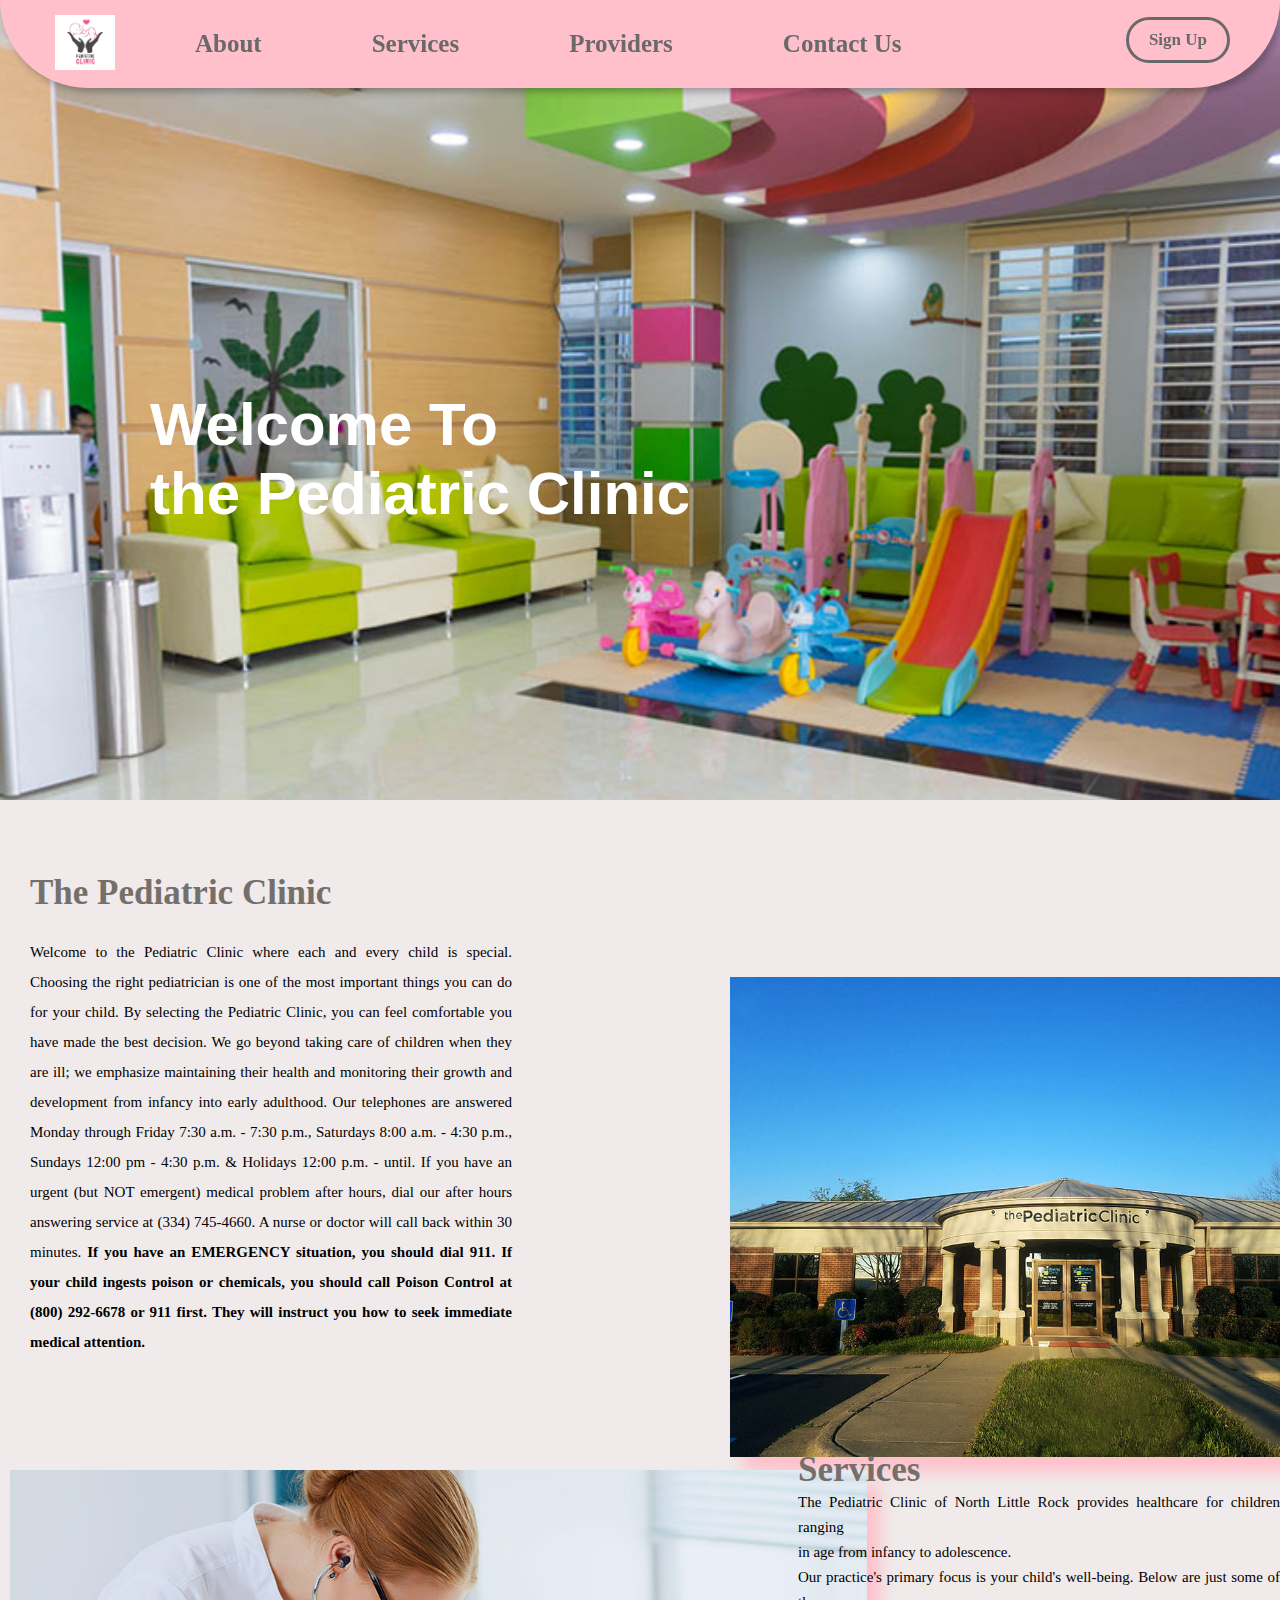
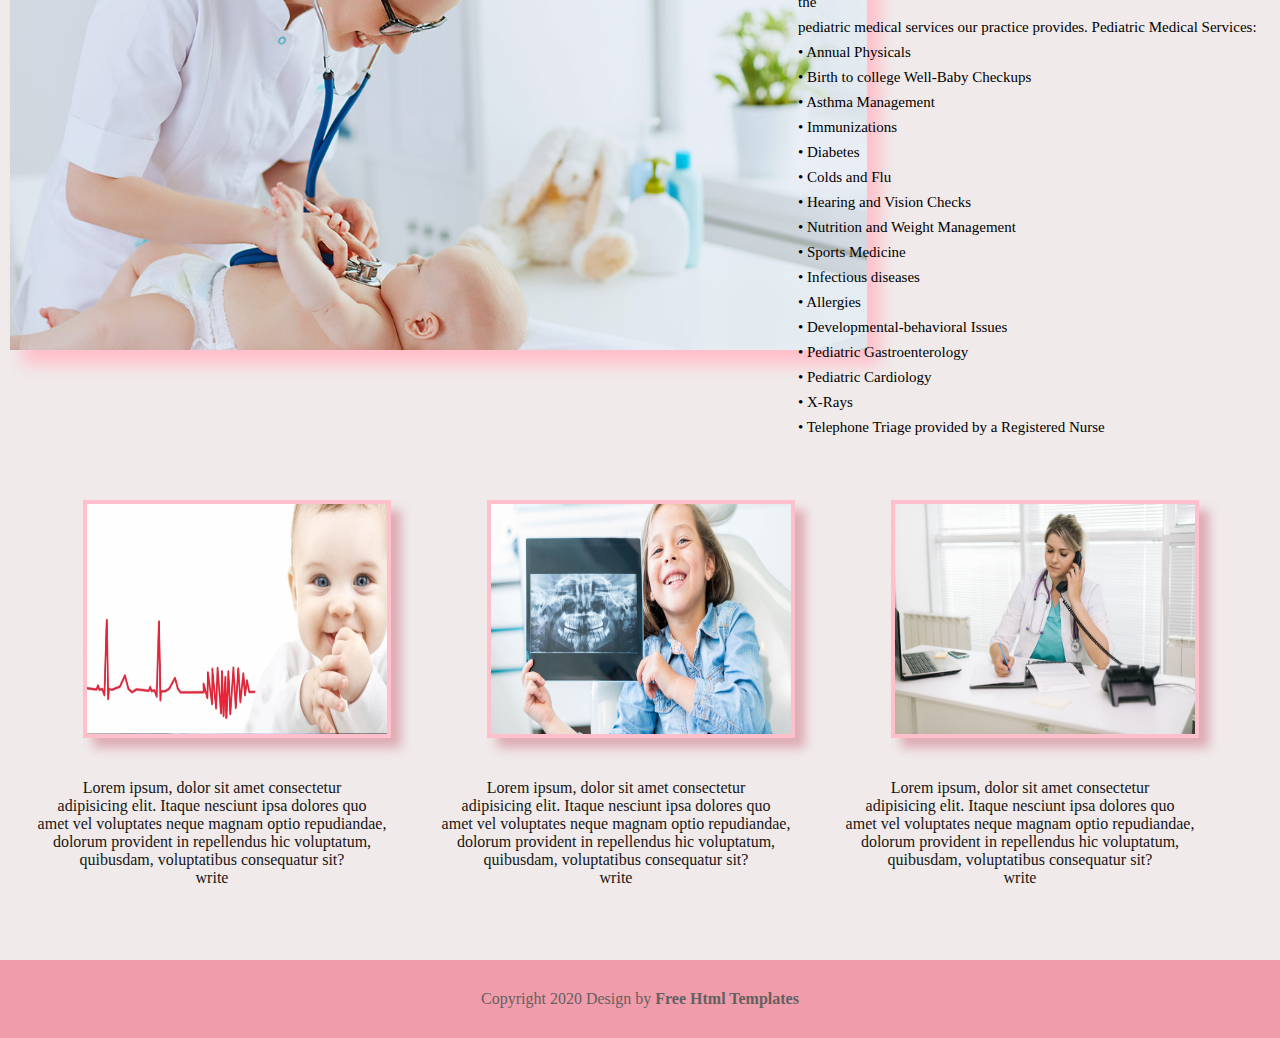
<file: index.html>
<!DOCTYPE html>
<html lang="en">
<title>Pediatric Clinic</title>
<head>
    <meta charset="UTF-8">
    <title>new project</title>
    <link rel="stylesheet" href="css/style.css">
    <link rel="stylesheet" href="css/normalize.css">
    <link rel="stylesheet" href="css/font-awesome.min.css">
</head>

<body>
    <!-- start header -->
    <div class="navbar">
        <div class="container">
            <div class="image">
                <img src="img/logo.jpg" width="60px" />
            </div>
            <div class="icon">
                <ul>
                    <li><a href="#About">About </a></li>
                    <li><a href="#Services"> Services </a></li>
                    <li><a href="#Providers"> Providers </a></li>
                    <li><a href="#Contact Us">Contact Us</a></li>
                </ul>
                <div class="norsign">
                    <a href="signup.html">Sign Up </a>
                </div>
            </div>

        </div>
    </div>
    <!--end header-->
    <!--start slider-->

    <div class="slider">
        <div class="container">
            <div class="intro">
                <h1> Welcome To <br>the Pediatric Clinic </h1>
            </div>
        </div>
    </div>
    <!--end slider -->
    <!--start section one -->
    <div id="About">
        <div class="sectionone">
            <div class="container">
                <div class="sectiononenora">
                    <h1>The Pediatric Clinic</h1>
                    <div class="parag">
                        <p>Welcome to the Pediatric Clinic where each and every child is special.
                            Choosing the right pediatrician is one of the most important things you can do for your
                            child.
                            By
                            selecting the Pediatric Clinic, you can feel comfortable you have made the best decision. We
                            go
                            beyond
                            taking care of children when they are ill; we emphasize maintaining their health and
                            monitoring
                            their
                            growth and development from infancy into early adulthood.
                            Our telephones are answered Monday through Friday 7:30 a.m. - 7:30 p.m., Saturdays 8:00 a.m.
                            -
                            4:30
                            p.m., Sundays 12:00 pm - 4:30 p.m. & Holidays 12:00 p.m. - until. If you have an urgent (but
                            NOT
                            emergent) medical problem after hours, dial our after hours answering service at (334)
                            745-4660.
                            A nurse or doctor will call back within 30 minutes.
                            <span>If you have an EMERGENCY situation, you should dial 911.
                                If your child ingests poison or chemicals, you should call Poison Control at (800)
                                292-6678
                                or
                                911
                                first. They will instruct you how to seek immediate medical attention.</span>
                        </p>
                    </div>
                    <div class="imagenora">
                        <img src="img/ped.jpg" height="480px" />
                    </div>
                </div>
            </div>
        </div>
    </div>

    <!--end section one -->
    <!--start section two -->
    <div id="Services">
        <div class="sectiontwo">
            <div class="container">
                <div class="imagesalma">
                    <img src="img/i2.jpg" height="480px" />
                </div>
                <div class="sectiontwosalma">
                    <h2> Services</h2>
                    <div class="paragserv">
                        <p>The Pediatric Clinic of North Little Rock provides healthcare for children ranging<br> in age
                            from
                            infancy to adolescence.<br>
                            Our practice's primary focus is your child's well-being. Below are just some of the<br>
                            pediatric
                            medical services our practice provides. Pediatric Medical Services:<br>
                            • Annual Physicals<br>
                            • Birth to college Well-Baby Checkups<br>
                            • Asthma Management<br>
                            • Immunizations<br>
                            • Diabetes<br>
                            • Colds and Flu<br>
                            • Hearing and Vision Checks<br>
                            • Nutrition and Weight Management<br>
                            <span>• Sports Medicine<br>
                                • Infectious diseases<br>
                                • Allergies<br>
                                • Developmental-behavioral Issues<br>
                                • Pediatric Gastroenterology<br>
                                • Pediatric Cardiology<br>
                                • X-Rays<br>
                                • Telephone Triage provided by a Registered Nurse<br></span>
                        </p>
                    </div>

                </div>
            </div>
        </div>
    </div>

    <!--end section two -->
    <!--start section three-->

    <div class="threeimages">
        <div class="container">
            <div class="ourphoto">
                <div><img src="img/2lb.jpg" height="230px" width="300px" />
                    <p>Lorem ipsum, dolor sit amet consectetur <br> adipisicing elit. Itaque nesciunt ipsa dolores quo
                        <br>amet vel voluptates neque magnam optio repudiandae,<br> dolorum provident in repellendus hic
                        voluptatum, <br>quibusdam, voluptatibus consequatur sit?<br> write
                    </p>
                </div>
                <div><img src="img/xray.jpg" height="230px" width="300px" />
                    <p>Lorem ipsum, dolor sit amet consectetur <br> adipisicing elit. Itaque nesciunt ipsa dolores quo
                        <br>amet vel voluptates neque magnam optio repudiandae,<br> dolorum provident in repellendus hic
                        voluptatum, <br>quibusdam, voluptatibus consequatur sit?<br> write
                    </p>
                </div>
                <div><img src="img/s1.jpg" height="230px" width="300px" />
                    <p>Lorem ipsum, dolor sit amet consectetur <br> adipisicing elit. Itaque nesciunt ipsa dolores quo
                        <br>amet vel voluptates neque magnam optio repudiandae,<br> dolorum provident in repellendus hic
                        voluptatum, <br>quibusdam, voluptatibus consequatur sit?<br> write
                    </p>
                </div>
            </div>

        </div>
    </div>

    <!--end section three-->
    <!--start footer-->
    <div class="end_footer">
        <p>Copyright 2020 Design by <a href="#"> Free Html Templates </a> </p>
    </div>
    <!--end footer-->

</body>

</html>
</file>
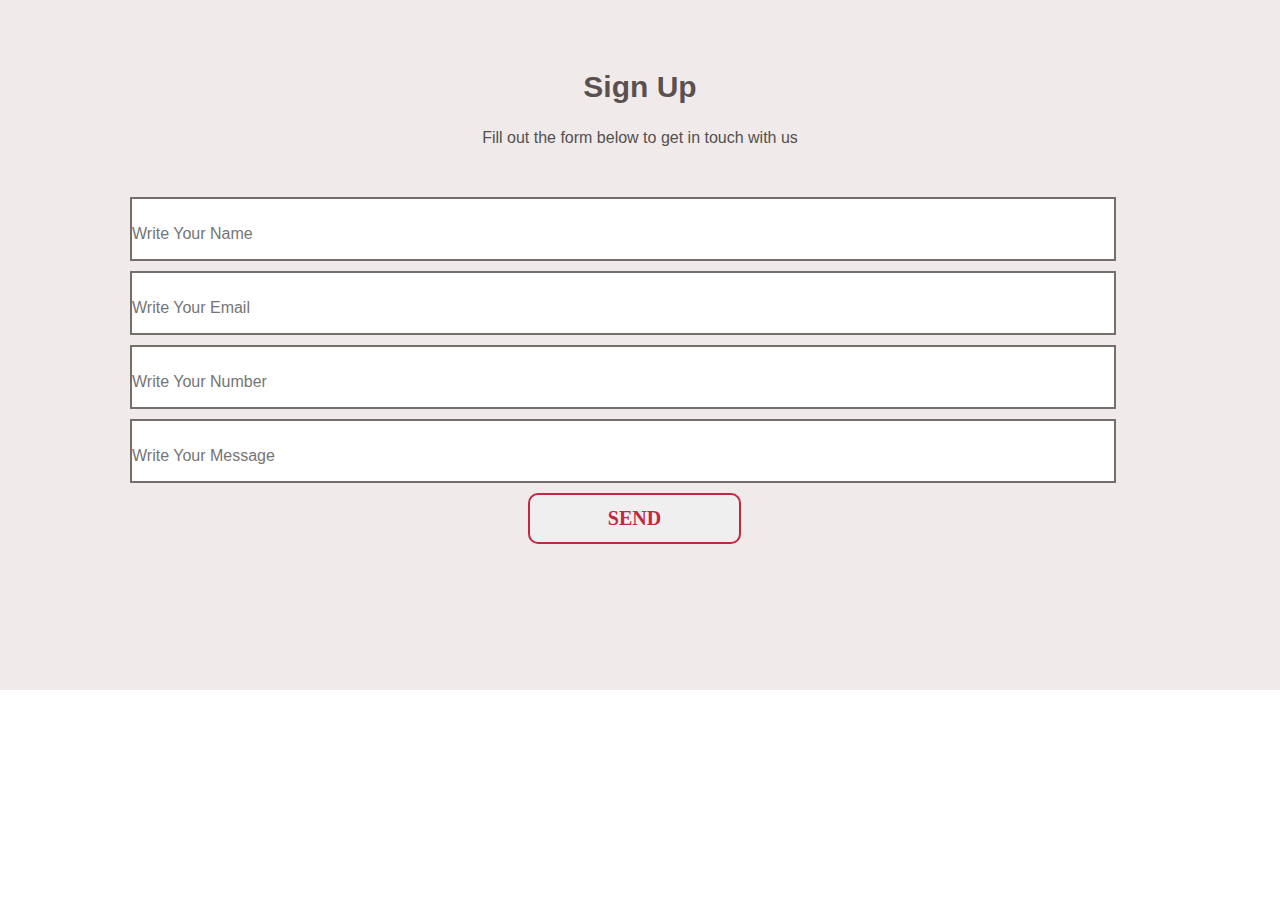
<file: signup.html>
<!DOCTYPE html>
<html lang="en">

<head>
    <meta charset="UTF-8">
    <link rel="stylesheet" href="css/style.css">
    <link rel="stylesheet" href="css/normalize.css">
    <link rel="stylesheet" href="css/font-awesome.min.css">
    <title>Document</title>
</head>

<body>
    <!--start sign up-->

    <div class="SignUp">
        <div class="container">
            <h2>Sign Up </h2>
            <p> Fill out the form below to get in touch with us </p>
            <form class="form">
                <input type="text" name="name" placeholder="Write Your Name" required>
                <br>
                <input type="email" name="email" placeholder="Write Your Email" required>
                <br>
                <input type="text" name="phone" placeholder="Write Your Number" required>
                <br>
                <input type="text" name="message" placeholder="Write Your Message" required>
                <br>
                <input type="submit" value="Send">
            </form>
        </div>

    </div>

    <!--end sign up -->
</body>

</html>
</file>
<file: css/style.css>
*{
	margin: 0;
	padding: 0;
	font-family:"sans-serif";
}
body
{
    margin: 0;
    padding: 0;
    font-family: arial;
}
.clear_fix
{
    clear:both;
}
.container
{
    width:1180px;
    margin: auto;
}
/*start navbar */
.navbar {
    width:100%;
    position:fixed;
    border-radius:0  0 100px 100px ;
    background-color:pink;
    box-shadow: 4px 4px 7px rgba(19, 18, 18, 0.3);
}
.navbar  .container  .image img {
    float:left;
    padding-top:15px;
    margin-left:5px
}    
.navbar .container .icon ul 
{
    list-style:none;
    
}
.navbar .container .icon ul li
{
    float:left;
    padding:30px;
    margin-left:50px ;
}
.navbar .container .icon  ul  li a {
    color:dimgrey;
    text-decoration:none;
    font-family:Monotype Corsiva;
    font-weight: bold;
    font-size:25px ;
    
}
.navbar .container .icon ul  li a:hover{
    color:#fff;
   
}
.navbar .container .icon .norsign  a
{
    font-weight: bold;
    float: right;
    margin-top:17px ;
    font-size: 17px;
    padding: 10px 20px ;
    background: none;
    border: 3px solid dimgrey;
     color:dimgrey;
    border-radius:50px;
    cursor: pointer;
    text-decoration:none;
    font-family:Monotype Corsiva;
}
.navbar .container .icon .norsign a:hover
{
    background: #000;
    color: #fff;
    border-color: #000;
}
/*end navbar*/
/*start slider*/

.slider{
    height:800px;
    background-image:url('../img/i3.png');
    background-size:cover;
    margin-bottom:0;
}
.slider .intro h1{
    padding-top:350px;
    float:left;
    color:#fff;
    font-family:arial;
    font-size:60px;
    margin-left:100px
}
/*end slider*/
/*start section one */
 .sectionone .container {
       background-color:#f0eaea;
       padding-top:50px;
       padding-bottom:50px;
       width:100% ;
       height:500px;
        }
        .sectionone .container .sectiononenora {
                width:40%;
                float:left;
               }
  .sectionone .container .sectiononenora  h1 {
         color:#756f6c;
        font-size:35px;
        font-family:Calibri Light;
        margin-left:30px ;
        
    }
    .sectionone .container .sectiononenora  p {
        text-align: justify;
        font-size:15px;
       line-height:30px;
       color: black;
      font-family:Calibri Light;
      margin-left:30px ;
   }
   .sectionone .container .sectiononenora  span {
  font-weight: bold;
}
   .sectionone .container .imagenora  {
    width:60%;
    float:left;
   
   }
   .sectionone .container .imagenora img {
    margin-left:730px;
    margin-top:-380px ;
    box-shadow:13px 15px 15px  pink;
   }
/*end section one */
/*start section two*/
.sectiontwo .container {
    background-color:#f0eaea;
    padding-top:70px;
    padding-bottom:70px;
    width:100% ;
    height:500px;
     }
     .sectiontwo .container .imagesalma  {
        width:60%;
        float:left;
       
       }
       .sectiontwo .container .imagesalma img {
       
        box-shadow:13px 15px 15px  pink;
        margin-left:10px ;
       }
     .sectiontwo .container .sectiontwosalma {
             width:40%;
             float:left;
            }
.sectiontwo .container  .sectiontwosalma  h2 {
      color:#756f6c;
     font-size:35px;
     font-family:Calibri Light;
     margin-left:30px ;
     margin-top:-20px ;
     
 }
 .sectiontwo .container  .sectiontwosalma p {
     text-align: justify;
     font-size:15px;
    line-height:25px;
    color:black;
   font-family:Calibri Light;
   margin-left:30px ;
}
.sectiontwo .container  .sectiontwosalma span{
    color:black;
   font-family:Calibri Light;
   display: inline-block;
}


/*end section two */
/*start section three */
.threeimages .container {
   padding-top:60px ;
   padding-bottom:60px ;
   height:400px ;
   background-color:#f0eaea;
   width:100% ;
}

.threeimages .container .ourphoto div {
	float:left;
	margin-left:20px;
	width:30%;
	text-align:center
}
.threeimages .container .ourphoto div p {
	text-align:center;
    color: rgb(22, 21, 21);
    padding:17px ;
}
.threeimages .container .ourphoto div img{	
	margin-left:50px;
    margin-bottom: 20px;
	padding:3px;
	background-color:pink;
	border:1px solid pink;
	box-shadow:10px 10px 10px rgb(221, 172, 180);
}
.threeimages .container .ourphoto div img:hover{	

 transform:scale(1.3);
   opacity:45%;
   transition:1s;
}
/*end section three */
/* start footer*/
.end_footer{
    background-color:rgb(241, 156, 170);
    padding-top:30px;
    padding-bottom:30px ;
    
}
.end_footer p{
    
    text-align:center;
    font-family:Calibri Light;
    color:rgb(98, 97, 97);
}
.end_footer p a{
    text-decoration:none;
     color:rgb(98, 97, 97);
     font-family:Calibri Light;
     font-weight: bold;
    
}
.end_footer p a:hover{
    color:#fff
    
    
}
        
/*end footer */
/* start sign up*/

.SignUp {
	padding-top:70px;
    padding-bottom:70px ;
    background-color:#f0eaea;
    height:550px ;
}
.SignUp .container  h2{
	font-family:arial;
	text-align:center;
    font-size:30px ;
    color: rgba(48, 38, 38, 0.794);
}				
.SignUp  .container p{
    color:rgb(83, 80, 80);
    text-align:center;
    margin-top:25px;
    font-family:arial
}	
.SignUp .container .form{
    padding-top:50px;
    float:left;	
    margin-left:80px ;
    width:45%
}
 .SignUp .container .form input[type="text"]{
	width:185%;
	font-family:arial;
	background-color:#fff;
	padding-top:10px;
	border:2px solid #756f6c;
	margin-bottom:10px;
	height:50px;
	font-size:16px
}
.SignUp .container .form input[type="text"]:hover{
    border:2px solid #d1668f;
}
.SignUp .container .form input[type="email"]{
	width:185%;
	font-family:arial;
	background-color:#fff;
	padding-top:10px;
	border:2px solid #756f6c;
	margin-bottom:10px;
	height:50px;
	font-size:16px
}
.SignUp .container  .form input[type="email"]:hover{
    border:2px solid #d1668f;
}
.SignUp .container .form input[type="submit"]
{
	margin-left:75%;
    padding:12px;
	width:40%;
	font-size:20px;
    font-weight:bold;
    color:rgb(195, 39, 65)  ;
    text-transform:uppercase;
	border:2px solid rgb(195, 39, 65) ;
    border-radius:10px
}
.SignUp .container .form input:hover[type="submit"]{
	background-color:rgb(200, 81, 101) ; 
    color:rgb(109, 16, 31) ;
	border-radius:10px	
}
/*end sign up */
</file>
